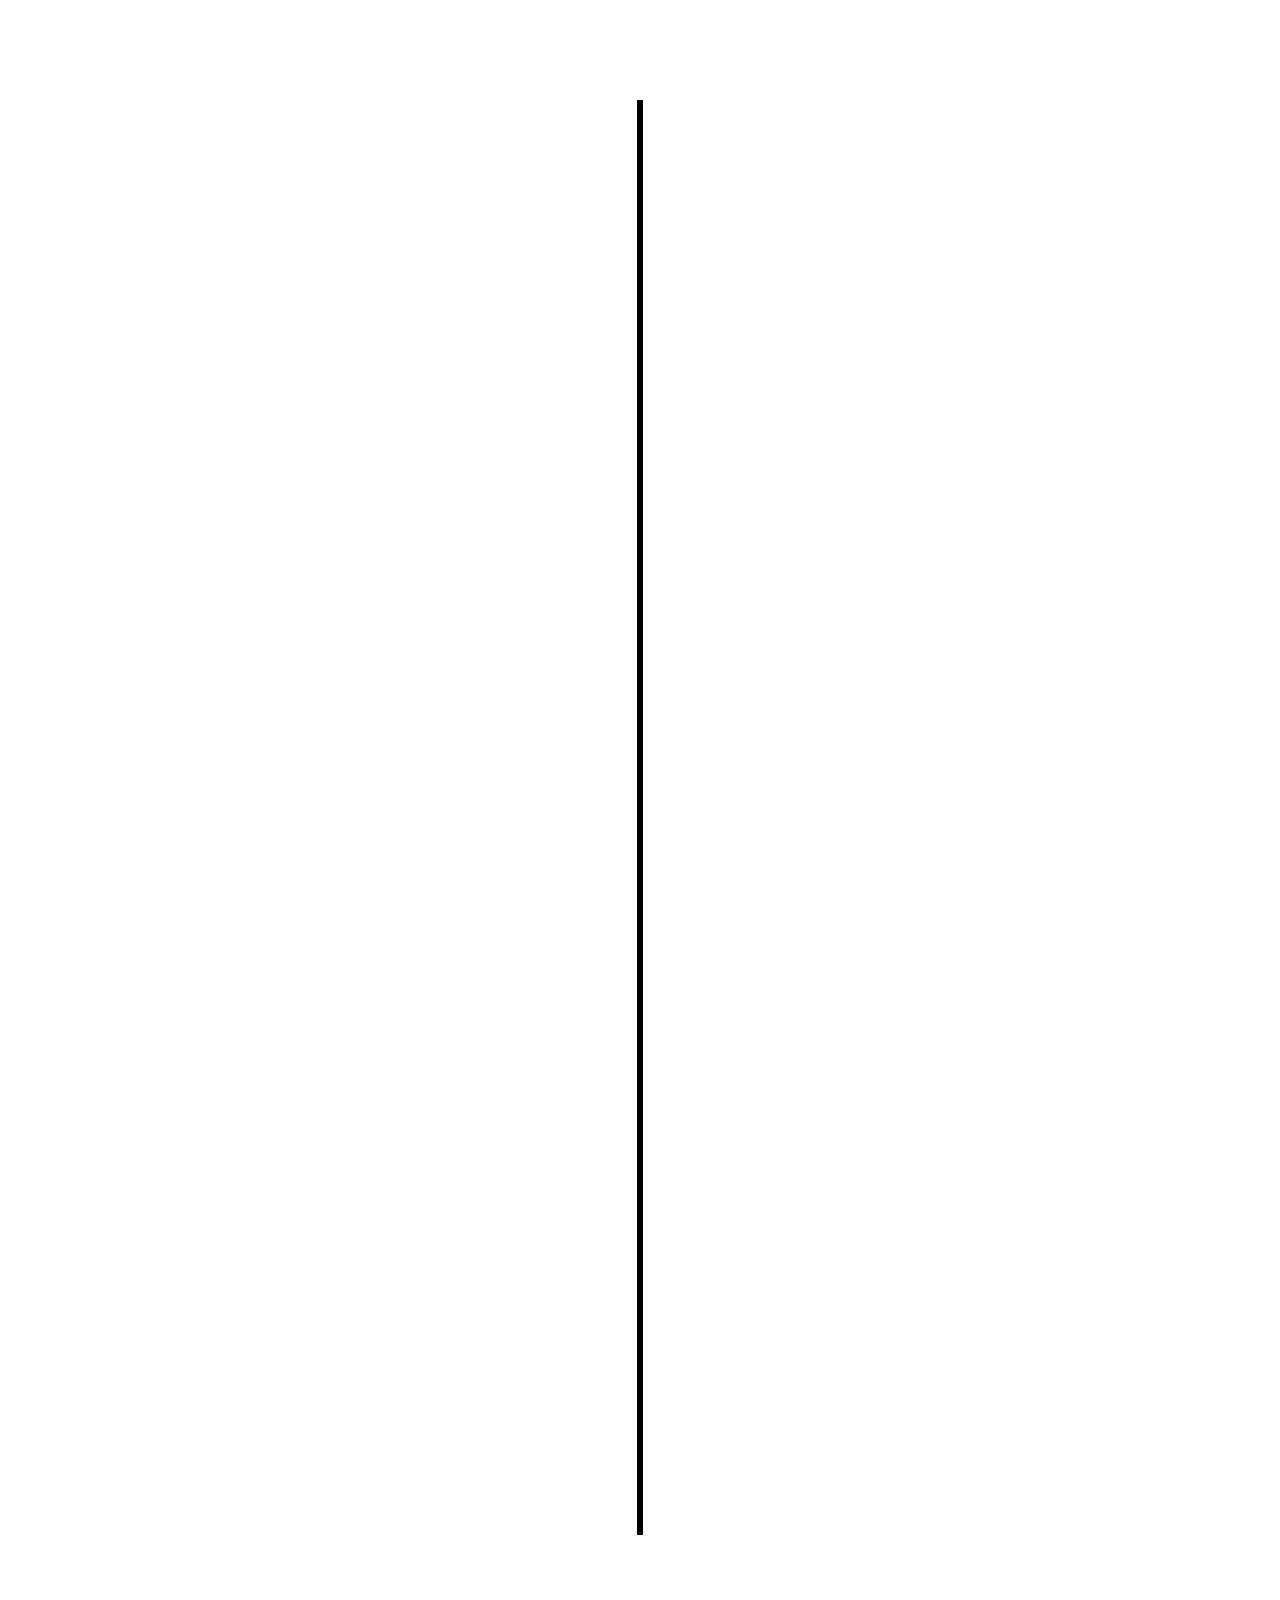
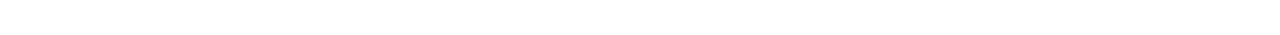
<file: porfolio/index1.html>
<!DOCTYPE html>
<html lang="en">

<head>
    <meta charset="UTF-8">
    <meta name="viewport" content="width=device-width, initial-scale=1.0">
    <title>Document</title>
    <script src="https://www.w3schools.com/lib/w3.js"></script>
    <link rel="stylesheet" href="test.css">
    <style>
        .slider {
            width: 100%;
            height: 700px;
            overflow: hidden;
        }

        .slider .slide {
            width: 100%;
            height: 700px;
            position: relative;
        }

        .slider .slide img {
            width: 100%;
        }

        .slide .infor {
            background: linear-gradient(rgba(255, 255, 255, 0), #000000);
            color: white;
            padding: 0 40px;
            height: 100%;
            width: 100%;
            position: absolute;
            top: 100%;
            z-index: 10 !important;
            transition: top 0.5s;
            display: flex;
            align-items: center;
            justify-content: center;
            text-align: center;
            margin-bottom: 20px;
            flex-direction: column;
        }


        .layer {
            width: 100%;
            height: 100%;
            background: linear-gradient(rgba(0,0,0,0.6), #ff004f);
            border-radius: 10px;
            position: absolute;
            left: 0;
            bottom: 0;
            overflow: hidden;
            display: flex;
            align-items: center;
            justify-content: center;
            flex-direction: column;
            padding: 0 40px;
            text-align: center;
            font-size: 14px;
        }   


        .slide:hover .infor {
            top: 0
        }

        
        .prev, .next {
            cursor: pointer;
            position: fixed;
            top: 30%;
            width: auto;
            margin-top: -22px;
            padding: 16px;
            color: white;
            font-weight: bold;
            font-size: 18px;
            transition: 0.6s ease;
            border-radius: 0 3px 3px 0;
            user-select: none;
            z-index: 100;
        }

/* Position the "next button" to the right */
        .next {
            right: 0;
            border-radius: 3px 0 0 3px;
        }

/* On hover, add a black background color with a little bit see-through */
        .prev:hover, .next:hover {
            background-color: rgba(0,0,0,0.8);
        }

    </style>
</head>

<body>
    <div class="timeline">
        <div class="timeline-contain left">
            <img src="images/logo_hoc_thuat-removebg-preview.png" alt="">
            <div class="text-box">
                <h2>Vietnamese Public School</h2>
                <small>2010-2014</small>
                <p>I study in public school as a kid</p>
                <span class="leftarrow"></span>
            </div>
        <div class="timeline-contain right">
            <img src="images/logo_hoc_thuat-removebg-preview.png" alt="">
            <div class="text-box">
                <h2>Vietnamese Public School</h2>
                <small>2010-2014</small>
                <p>I study in public school as a kid</p>
                <span class="rightarrow"></span>
            </div>
        <div class="timeline-contain left">
            <img src="images/logo_hoc_thuat-removebg-preview.png" alt="">
            <div class="text-box">
                <h2>Vietnamese Public School</h2>
                <small>2010-2014</small>
                <p>I study in public school as a kid</p>
                <span class="leftarrow"></span>
            </div>
        <div class="timeline-contain right">
            <img src="images/logo_hoc_thuat-removebg-preview.png" alt="">
            <div class="text-box">
                <h2>Vietnamese Public School</h2>
                <small>2010-2014</small>
                <p>I study in public school as a kid</p>
                <span class="rightarrow"></span>
            </div>
        <div class="timeline-contain left">
            <img src="images/logo_hoc_thuat-removebg-preview.png" alt="">
            <div class="text-box">
                <h2>Vietnamese Public School</h2>
                <small>2010-2014</small>
                <p>I study in public school as a kid</p>
                <span class="leftarrow"></span>
            </div>
        </div>
    </div>
</body>
<script>
    const myShow = w3.slideshow(".slide", 0);
</script>
<!-- <script>
    var slideIndex = 1;
    showDivs(slideIndex);

    function plusDivs(n) {
        showDivs(slideIndex += n);
    }

    function showDivs(n) {
        var i;
        var x = document.getElementsByClassName("slide");

        if (n > x.length) { 
            slideIndex = 1 
        }

        if (n < 1) { 
            slideIndex = x.length
        };

        for (i = 0; i < x.length; i++) {
            x[i].style.display = "none";
        }

        x[slideIndex - 1].style.display = "block";
    }
</script> -->

</html>
</file>
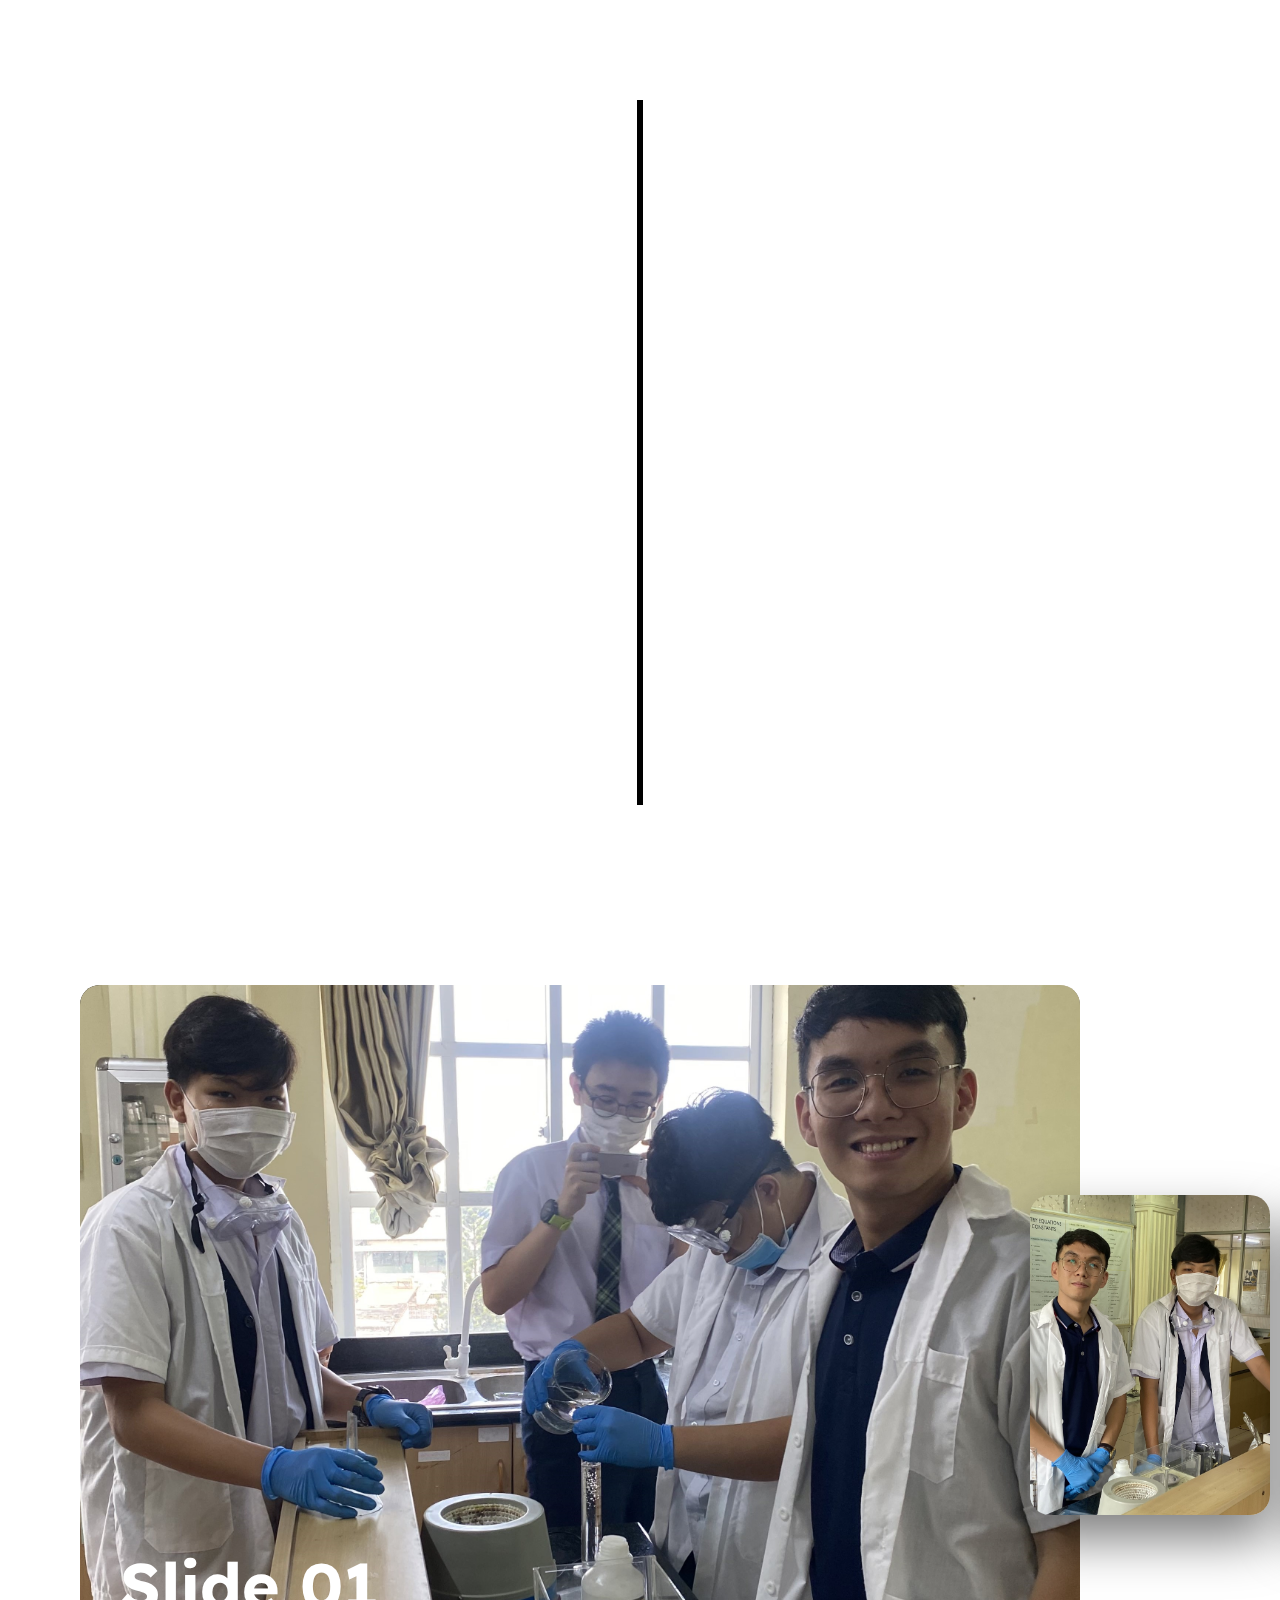
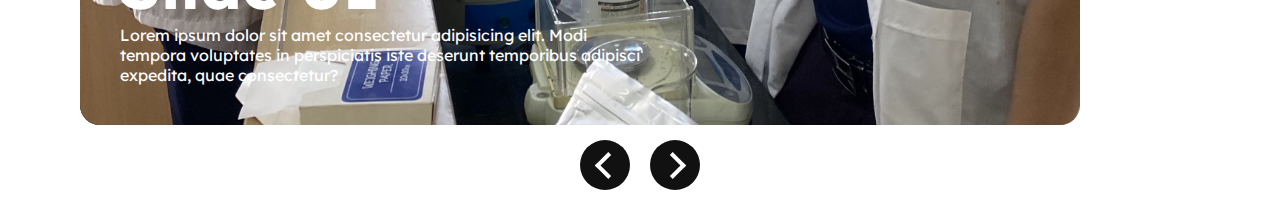
<file: porfolio/test.html>
<!DOCTYPE html>
<html lang="en">
<head>
    <meta charset="UTF-8">
    <meta name="viewport" content="width=device-width, initial-scale=1.0">
    <title>Document</title>
    <link rel="stylesheet" href="test.css">
</head>
<body>
    <div class="timeline">
        <div class="timeline-contain left">
            <img src="images/logo_hoc_thuat-removebg-preview.png" alt="">
            <div class="text-box">
                <h2>Vietnamese Public School</h2>
                <small>2010-2014</small>
                <p>I study in public school as a kid</p>
                <span class="leftarrow"></span>
            </div>
        </div>
        <div class="timeline-contain right">
            <img src="images/logo_hoc_thuat-removebg-preview.png" alt="">
            <div class="text-box">
                <h2>Vietnamese Public School</h2>
                <small>2010-2014</small>
                <p>I study in public school as a kid</p>
                <span class="rightarrow"></span>
            </div>
        </div>
        <div class="timeline-contain left">
            <img src="images/logo_hoc_thuat-removebg-preview.png" alt="">
            <div class="text-box">
                <h2>Vietnamese Public School</h2>
                <small>2010-2014</small>
                <p>I study in public school as a kid</p>
                <span class="leftarrow"></span>
            </div>
        </div>
        <div class="timeline-contain right">
            <img src="images/logo_hoc_thuat-removebg-preview.png" alt="">
            <div class="text-box">
                <h2>Vietnamese Public School</h2>
                <small>2010-2014</small>
                <p>I study in public school as a kid</p>
                <span class="rightarrow"></span>
            </div>
        </div>
        <div class="timeline-contain left">
            <img src="images/logo_hoc_thuat-removebg-preview.png" alt="">
            <div class="text-box">
                <h2>Vietnamese Public School</h2>
                <small>2010-2014</small>
                <p>I study in public school as a kid</p>
                <span class="leftarrow"></span>
            </div>
        </div>
    </div>
    
    <div class="container">
        <div class="slider">
            <div class="slides" style="--img: url('images/IMG_9450.jpg')">
                <div class="content">
                    <h2>Slide 01</h2>
                    <p>Lorem ipsum dolor sit amet consectetur adipisicing elit. Modi tempora voluptates in perspiciatis iste deserunt temporibus adipisci expedita, quae consectetur?</p>
                </div>
            </div>
            <div class="slides" style="--img: url('images/IMG_9466.jpg')">
                <div class="content">
                    <h2>Slide 01</h2>
                    <p>Lorem ipsum dolor sit amet consectetur adipisicing elit. Modi tempora voluptates in perspiciatis iste deserunt temporibus adipisci expedita, quae consectetur?</p>
                </div>
            </div>
            <div class="slides" style="--img: url('images/IMG_9468.jpg')">
                <div class="content">
                    <h2>Slide 01</h2>
                    <p>Lorem ipsum dolor sit amet consectetur adipisicing elit. Modi tempora voluptates in perspiciatis iste deserunt temporibus adipisci expedita, quae consectetur?</p>
                </div>
            </div>
            <div class="slides" style="--img: url('images/IMG_9567.jpg')">
                <div class="content">
                    <h2>Slide 01</h2>
                    <p>Lorem ipsum dolor sit amet consectetur adipisicing elit. Modi tempora voluptates in perspiciatis iste deserunt temporibus adipisci expedita, quae consectetur?</p>
                </div>
            </div>
            <div class="slides" style="--img: url('images/about us.jpg')">
                <div class="content">
                    <h2>Slide 01</h2>
                    <p>Lorem ipsum dolor sit amet consectetur adipisicing elit. Modi tempora voluptates in perspiciatis iste deserunt temporibus adipisci expedita, quae consectetur?</p>
                </div>
            </div>
            <div class="slides" style="--img: url('images/about us.jpg')">
                <div class="content">
                    <h2>Slide 01</h2>
                    <p>Lorem ipsum dolor sit amet consectetur adipisicing elit. Modi tempora voluptates in perspiciatis iste deserunt temporibus adipisci expedita, quae consectetur?</p>
                </div>
            </div>
        </div>
        <div class="buttons">
            <span class="prev"></span>
            <span class="next"></span>
        </div>
    </div>
</body>
<script>
    let next = document.querySelector('.next');
    let prev = document.querySelector('.prev');
    let slider = document.querySelector('.slider');

    next.addEventListener('click', function(){
        let slides = document.querySelectorAll('.slides');
        slider.appendChild(slides[0]);
    })
    prev.addEventListener('click', function(){
        let slides = document.querySelectorAll('.slides');
        slider.prepend(slides[slides.length-1]);
    })
</script>
</html>
</file>
<file: porfolio/test.css>
@import url('https://fonts.googleapis.com/css2?family=Lexend+Deca:wght@100..900&display=swap');

* {
    margin: 0;
    padding: 0;
    font-family: "Lexend Deca", sans-serif;
    box-sizing: border-box;
}

.container
{
    position: absolute;
    width: 100vw;
    height: 100vh;
    overflow: hidden;
    display: flex;
    justify-content: center;
    align-items: center;
}

/* .slider{
    position: absolute;
    inset: 80px 200px 80px 80px;
    background: #ccc;
    border-radius: 20px;
}

.slider .slides {
    position: absolute;
    top: 50%;
    transform: translateY(-50%);
    width: 240px;
    height: 320px;
    background: var(--img);
    background-size: cover;
    background-position: center;
    transition: 0.5s;
    border-radius: 20px;
    box-shadow: 0 25px 50px rgba(0,0,0,0.5);
}

.slider .slides:nth-child(1),
.slider .slides:nth-child(2){
    position: absolute;
    top: 0px;
    left: 0px;
    width: 100%;
    height: 100%;
    transform: translateY(0);
    box-shadow: 0 25px 50px rgba(0,0,0,0);
    background-size: cover;
}
.slider .slides:nth-child(3){
    left: calc(50% + 450px);
    background-size: cover;
}
.slider .slides:nth-child(4){
    left: calc(50% + 710px);
    background-size: cover;
}
.slider .slides:nth-child(5){
    left: calc(50% + 970px);
    background-size: cover;
}
.slider .slides:nth-child(6){
    left: calc(50% + 1230px);
    background-size: cover;
    opacity: 0;
} */

.slider{
    position: absolute;
    inset: 80px 200px 80px 80px;
    background: #ccc;
    border-radius: 20px;
}

.slider .slides {
    position: absolute;
    top: 50%;
    transform: translateY(-50%);
    width: 240px;
    height: 320px;
    background: var(--img);
    background-size: cover;
    background-position: center;
    transition: 0.5s;
    border-radius: 20px;
    box-shadow: 0 25px 50px rgba(0,0,0,0.5);
    display: flex;
    justify-content: flex-start;
    align-items: flex-end;
}

.slider .slides:nth-child(1),
.slider .slides:nth-child(2) {
    position: absolute;
    top: 0px;
    left: 0px;
    width: 100%;
    height: 100%;
    transform: translateY(0);
    box-shadow: 0 25px 50px rgba(0,0,0,0);
    background-size: cover;
}

.slider .slides:nth-child(3){
    left: calc(50% + 450px);
    background-size: cover;
}
.slider .slides:nth-child(4){
    left: calc(50% + 710px);
    background-size: cover;
}
.slider .slides:nth-child(5){
    left: calc(50% + 970px);
    background-size: cover;
}
.slider .slides:nth-child(6){
    left: calc(50% + 1230px);
    background-size: cover;
    opacity: 0;
}
/* Hover effect to hide other slides */
.slider:hover .slides:not(:nth-child(1)):not(:nth-child(2)) {
    opacity: 0;
    visibility: hidden;
}

/* Reset hover state for main picture */
.slider .slides:nth-child(1):hover,
.slider .slides:nth-child(2):hover {
    opacity: 1;
    visibility: visible;
}

.buttons {
    position: absolute;
    bottom: 15px;
    display: flex;
    gap: 20px;
}

.buttons span {
    position: relative;
    width: 50px;
    height: 50px;
    background: #111;
    cursor: pointer;
    display: flex;
    justify-content: center;
    align-items: center;
    border-radius: 50%;
}

.buttons span::before{
    content: '';
    position: absolute;
    width: 15px;
    height: 15px;
    border-top: 4px solid #fff;
    border-left: 4px solid #fff;
    transform: rotate(315deg) translate(2px,2px);
}

.buttons span:nth-child(2)::before{
    transform: rotate(135deg) translate(2px,2px);
}
.buttons span:active {
    opacity: 0.5;
}
.content {
    position: relative;
    padding: 40px;
    max-width: 600px;
    transition: 0.25s;
    transition-delay: 0s;
    transform: translateY(40px);
    z-index: 1000;
    opacity: 0;
}
.content h2 {
    font-size: 4em;
    color: #fff;
}

.content p {
    color: #fff;

}

.slider .slides:nth-child(1) .content,
.slider .slides:nth-child(2) .content{
    opacity: 1;
    transform: translateY(0px);
    transition-delay: 0.5s;
}

/* timeline */

.timeline {

    position: relative;
    max-width: 1200px;
    margin: 100px auto;
}

.timeline-contain{
    padding: 10px 50px;
    position: relative;
    width: 50%;
    animation: movedown 1s linear forwards;
    opacity: 0;
}

@keyframes movedown {
    0%{
        opacity: 1;
        transform: translateY(-30px);
    }
    100%{
        opacity: 1;
        transform: translateY(0px);
    }
}

.text-box{
    padding: 20px 30px;
    background: #fff;
    position: relative;
    border-radius: 6px;
    font-size: 15px;

}

.left {
    left: 0;

}

.right {
    left: 50%;
}

.timeline-contain img{
    position: absolute;
    width: 40px;
    border-radius: 50%;
    right: -20px;
    top: 32px;
    z-index: 10;
}

.right img{
    left: -20px;
}

.timeline::after{
    content: '';
    position: absolute;
    width: 6px;
    height: 100%;
    background: #000000;
    top: 0;
    left: 50%;
    margin-left: -3px;
    z-index: -1;
    animation: moveline 6s linear forwards;
}
@keyframes moveline {
    0%{
        height: 0%;
    }
    100%{
        height: 100%;
    }
}

.text-box h2{
    font-weight: 600;
}

.text-box small {
    display: inline-block;
    margin-bottom: 15px;
}

.leftarrow{
    height:0;
    width: 0;
    position: absolute;
    top: 28px;
    z-index: 1;
    border-top: 15px solid transparent;
    border-bottom: 15px solid transparent;
    border-left: 15px solid #fff;
    right: -15px;
}
.rightarrow{
    height:0;
    width: 0;
    position: absolute;
    top: 28px;
    z-index: 1;
    border-top: 15px solid transparent;
    border-bottom: 15px solid transparent;
    border-right: 15px solid #fff;
    left: -15px;
}

.timeline-contain:nth-child(1){
    animation-delay: 0s;
}
.timeline-contain:nth-child(2){
    animation-delay: 1s;
}
.timeline-contain:nth-child(3){
    animation-delay: 2s;
}
.timeline-contain:nth-child(4){
    animation-delay: 3s;
}
.timeline-contain:nth-child(5){
    animation-delay: 4s;
}
.timeline-contain:nth-child(6){
    animation-delay: 5s;
}
/* responsive */

@media (max-width: 900px){
    .slider{
        position: absolute;
        inset: 40px 40px 200px 40px;
    }
    .slider .slides{
        width: 100px;
        height: 100px;
        top:initial;
        bottom: -170px;
        box-shadow: 0 10px 20px rgba(0,0,0,0.5);
    }
    .slider .slides:nth-child(1),
    .slider .slides:nth-child(2){
        top: initial;
        bottom: 0px;
    }
    .slider .slides:nth-child(3){
        left: 0;
    }
    .slider .slides:nth-child(4){
        left: 120px;
    }
    .slider .slides:nth-child(5){
        left: 240px;
    }
    .slider .slides:nth-child(6){
        left: 360px;
    }
}

@media screen and (max-width:600px){
    .timeline {
        margin: 50px auto;
    }
    .timeline::after{
        left:31px;
    }
    .timeline-contain{
        width: 100%;
        padding-left: 80px;
        padding-right: 25px;
    }
    .text-box{
        font-size: 13px;
    }
    .text-box small{
        margin-bottom: 10px;
    }
    .right{
        left: 0;
    }
    .left img, .right img {
        left: 10px;
    }
    .leftarrow, .rightarrow {
        border-right: 15px solid #fff;
        border-left: 0;
        left: -15px;
    }
}
</file>
